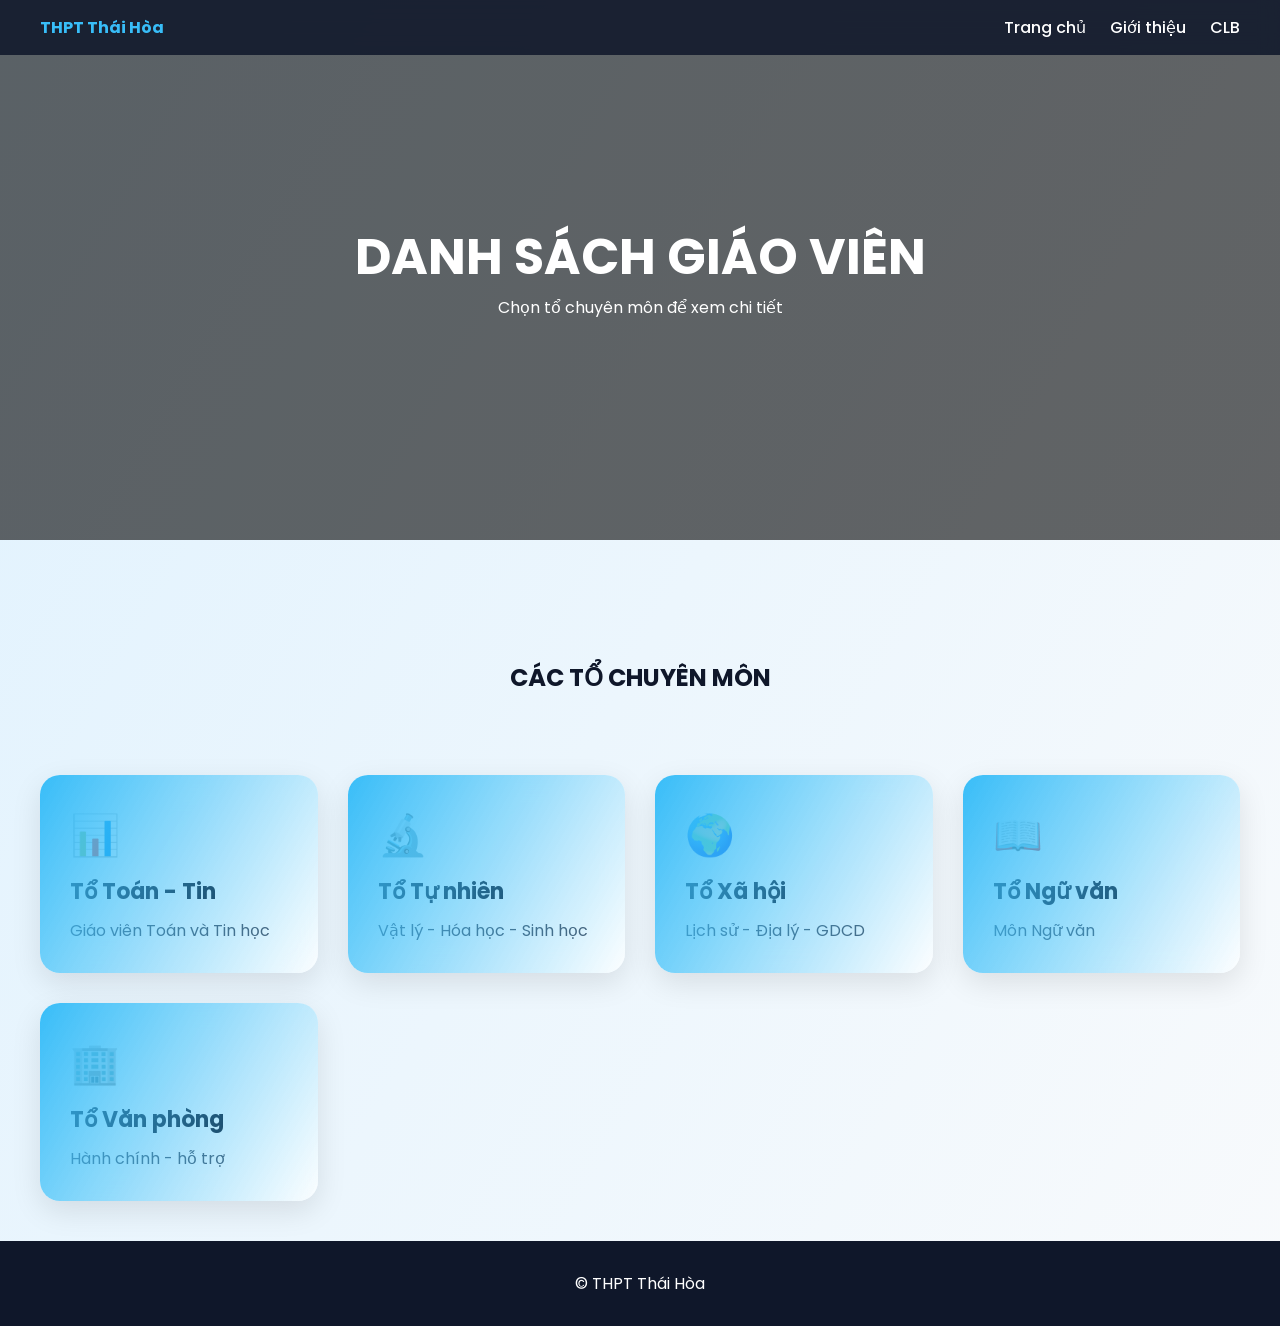
<file: giaovien.html>
<!DOCTYPE html>
<html lang="vi">
<head>
<meta charset="UTF-8">
<meta name="viewport" content="width=device-width, initial-scale=1.0">
<title>Giáo viên - THPT Thái Hòa</title>

<link href="https://fonts.googleapis.com/css2?family=Poppins:wght@300;500;700&display=swap" rel="stylesheet">

<style>
*{
margin:0;
padding:0;
box-sizing:border-box;
font-family:Poppins;
}

body{
background:linear-gradient(120deg,#e0f2fe,#f8fafc);
color:#0f172a;
}

/* NAV */
nav{
position:fixed;
top:0;
width:100%;
padding:15px 40px;
display:flex;
justify-content:space-between;
background:rgba(15,23,42,0.85);
backdrop-filter:blur(10px);
z-index:1000;
}

nav a{
color:white;
text-decoration:none;
margin-left:20px;
font-weight:500;
}

/* HERO */
.hero{
height:60vh;
display:flex;
justify-content:center;
align-items:center;
text-align:center;
color:white;
background:
linear-gradient(rgba(0,0,0,.6),rgba(0,0,0,.6)),
url('https://images.unsplash.com/photo-1588072432836-e10032774350');
background-size:cover;
}

.hero h1{
font-size:50px;
}

/* SECTION */
.section{
margin-top:80px;
padding:40px;
text-align:center;
}

/* GRID */
.grid{
display:grid;
grid-template-columns:repeat(auto-fit,minmax(250px,1fr));
gap:30px;
padding:40px;
}

/* CARD */
.card{
background:rgba(255,255,255,0.8);
backdrop-filter:blur(15px);
border-radius:20px;
padding:30px;
cursor:pointer;
transition:0.4s;
box-shadow:0 10px 30px rgba(0,0,0,0.1);
position:relative;
overflow:hidden;
}

/* gradient hover */
.card::before{
content:"";
position:absolute;
width:200%;
height:200%;
background:linear-gradient(120deg,transparent,#38bdf8,transparent);
top:-100%;
left:-100%;
transition:0.6s;
}

.card:hover::before{
top:100%;
left:100%;
}

.card:hover{
transform:translateY(-12px) scale(1.03);
box-shadow:0 20px 50px rgba(0,0,0,0.2);
}

/* TEXT */
.card h3{
font-size:22px;
margin-bottom:10px;
}

.card p{
color:#475569;
}

/* ICON */
.icon{
font-size:40px;
margin-bottom:10px;
}

/* FOOTER */
footer{
background:#0f172a;
color:white;
text-align:center;
padding:30px;
}

/* ANIMATION */
.fade{
opacity:0;
transform:translateY(30px);
animation:fadeIn 1s forwards;
}

@keyframes fadeIn{
to{
opacity:1;
transform:translateY(0);
}
}
</style>
</head>

<body>

<nav>
<div style="color:#38bdf8;font-weight:bold">THPT Thái Hòa</div>
<div>
<a href="index.html">Trang chủ</a>
<a href="gioithieu.html">Giới thiệu</a>
<a href="clb.html">CLB</a>
</div>
</nav>

<div class="hero">
<div>
<h1>DANH SÁCH GIÁO VIÊN</h1>
<p>Chọn tổ chuyên môn để xem chi tiết</p>
</div>
</div>

<div class="section fade">
<h2>CÁC TỔ CHUYÊN MÔN</h2>
</div>

<div class="grid">

<div class="card fade" onclick="location.href='to-toantin.html'">
<div class="icon">📊</div>
<h3>Tổ Toán - Tin</h3>
<p>Giáo viên Toán và Tin học</p>
</div>

<div class="card fade" onclick="location.href='to-tunhien.html'">
<div class="icon">🔬</div>
<h3>Tổ Tự nhiên</h3>
<p>Vật lý - Hóa học - Sinh học</p>
</div>

<div class="card fade" onclick="location.href='to-xahoi.html'">
<div class="icon">🌍</div>
<h3>Tổ Xã hội</h3>
<p>Lịch sử - Địa lý - GDCD</p>
</div>

<div class="card fade" onclick="location.href='to-nguvan.html'">
<div class="icon">📖</div>
<h3>Tổ Ngữ văn</h3>
<p>Môn Ngữ văn</p>
</div>

<div class="card fade" onclick="location.href='to-vanphong.html'">
<div class="icon">🏢</div>
<h3>Tổ Văn phòng</h3>
<p>Hành chính - hỗ trợ</p>
</div>

</div>

<footer>
<p>© THPT Thái Hòa</p>
</footer>

</body>
</html>
</file>
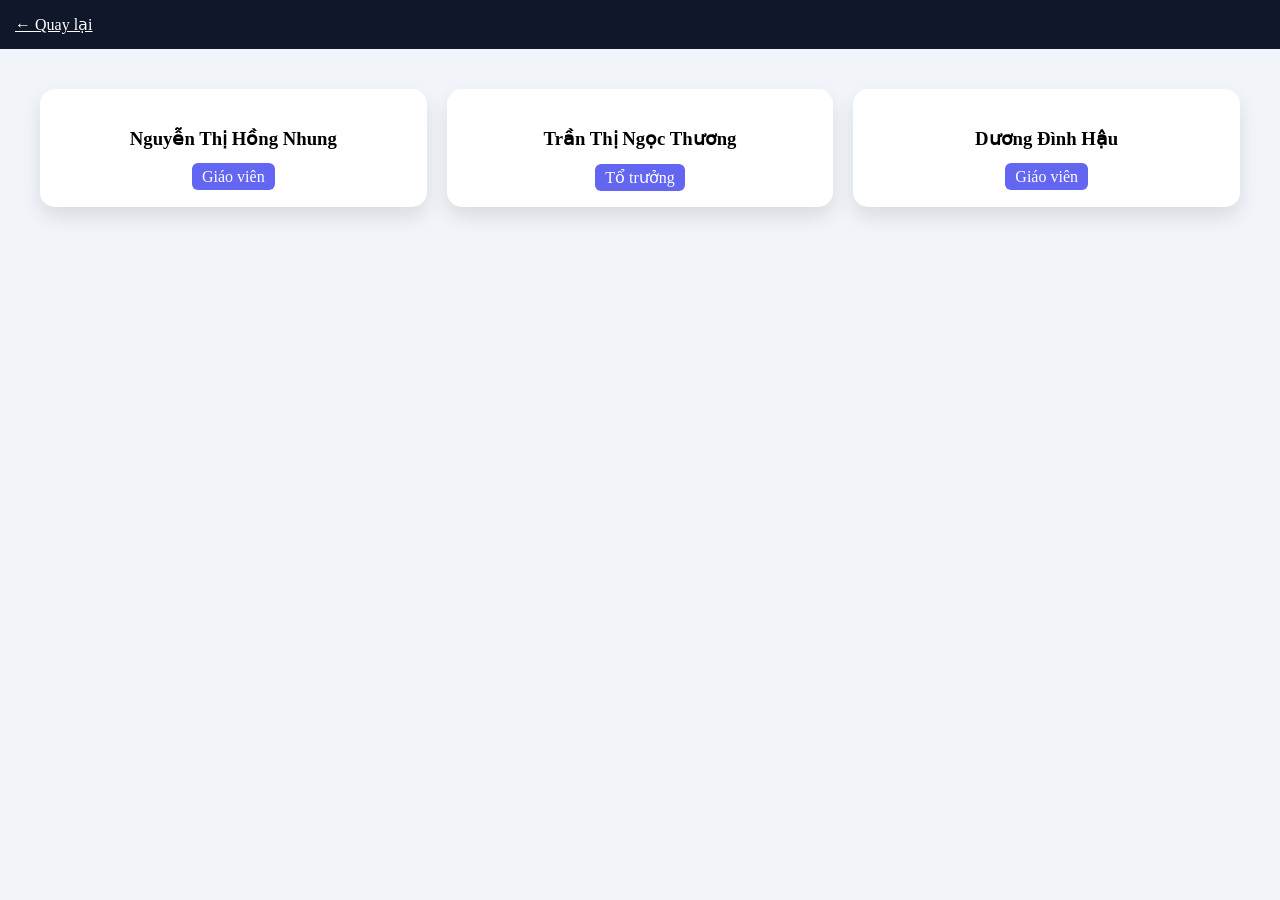
<file: to-nguvan.html>
<!DOCTYPE html>
<html lang="vi">
<head>
<meta charset="UTF-8">
<title>Tổ Ngữ văn</title>

<style>
body{font-family:Poppins;background:#f1f5f9;margin:0}

nav{background:#0f172a;padding:15px}
nav a{color:white}

.grid{
display:grid;
grid-template-columns:repeat(auto-fit,minmax(250px,1fr));
gap:20px;
padding:40px;
}

.card{
background:white;
padding:20px;
border-radius:15px;
text-align:center;
box-shadow:0 10px 20px rgba(0,0,0,.1);
transition:.3s;
}

.card:hover{transform:translateY(-8px)}

.badge{background:#6366f1;color:white;padding:5px 10px;border-radius:6px}
</style>
</head>

<body>

<nav><a href="giaovien.html">← Quay lại</a></nav>

<div class="grid">

<div class="card"><h3>Nguyễn Thị Hồng Nhung</h3><span class="badge">Giáo viên</span></div>
<div class="card"><h3>Trần Thị Ngọc Thương</h3><span class="badge">Tổ trưởng</span></div>
<div class="card"><h3>Dương Đình Hậu</h3><span class="badge">Giáo viên</span></div>

</div>

</body>
</html>
</file>
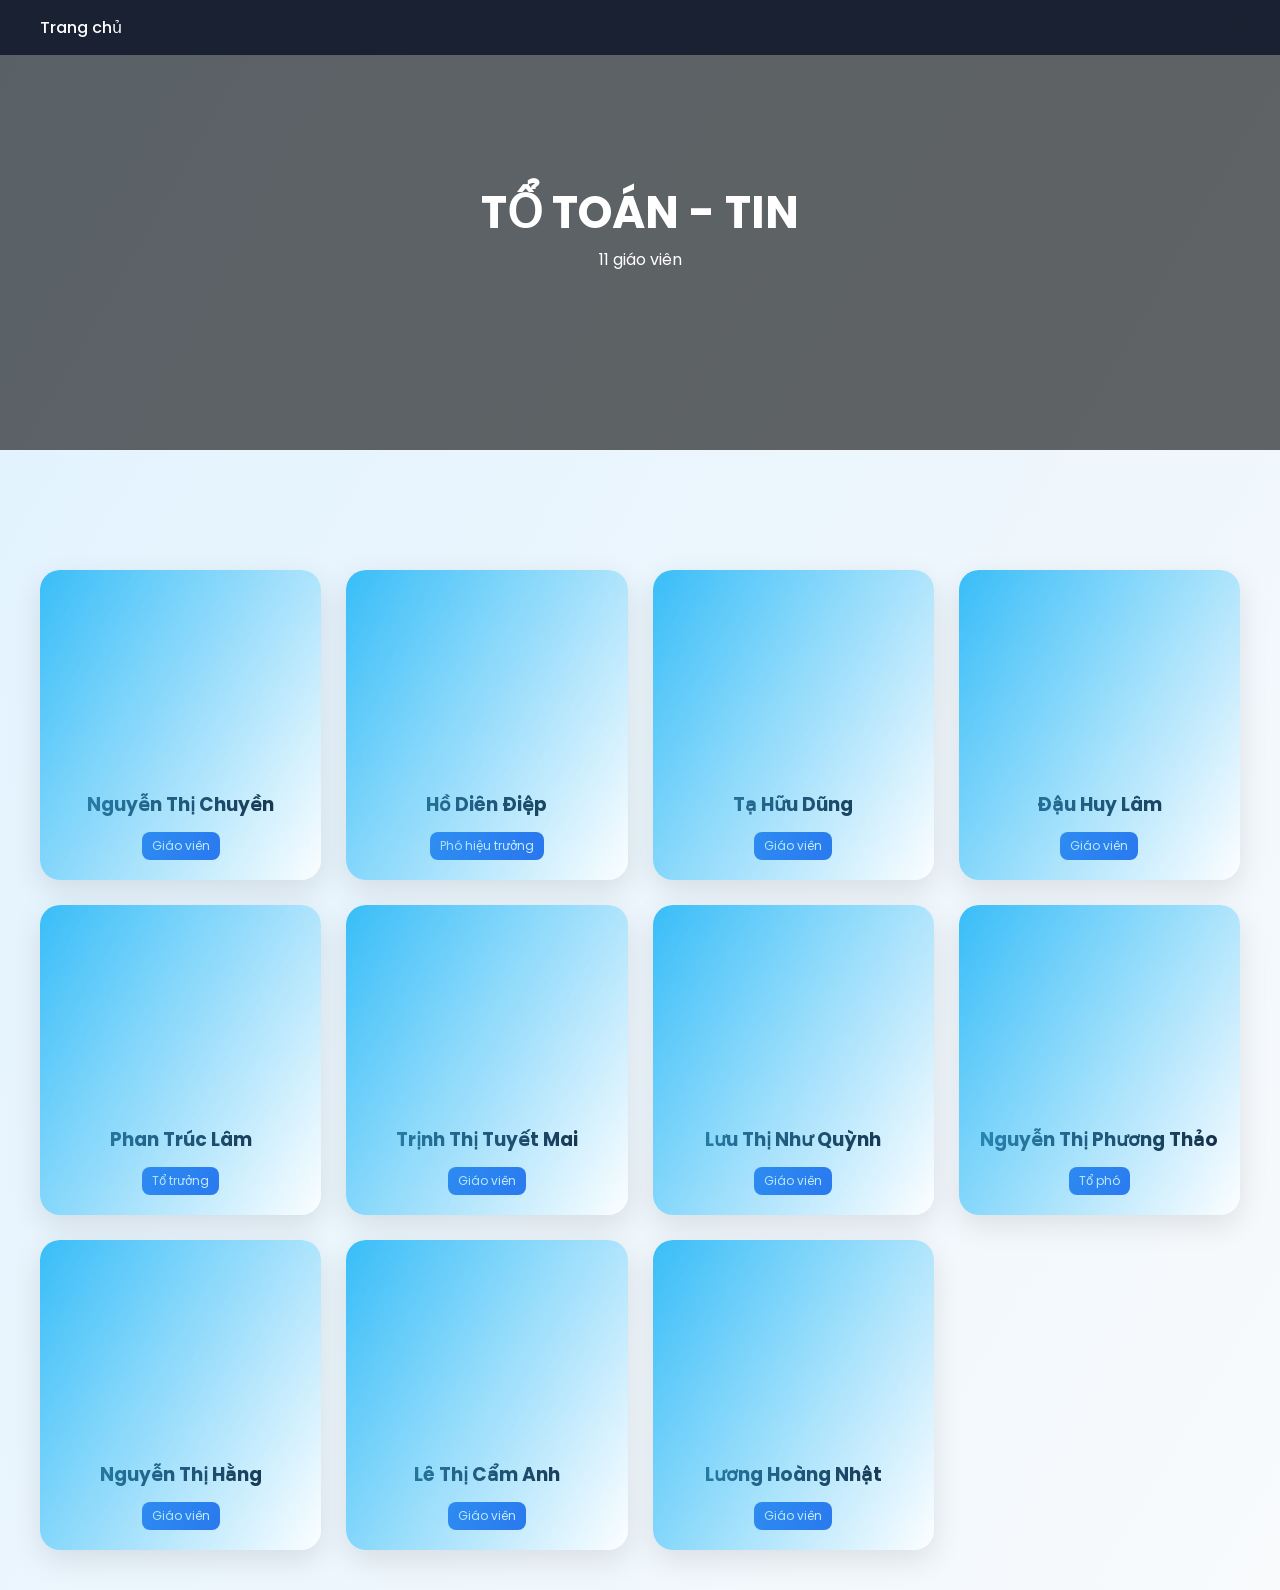
<file: to-toantin.html>
<!DOCTYPE html>
<html lang="vi">
<head>
<meta charset="UTF-8">
<meta name="viewport" content="width=device-width, initial-scale=1.0">
<title>Tổ Toán - Tin</title>

<link href="https://fonts.googleapis.com/css2?family=Poppins:wght@300;500;700&display=swap" rel="stylesheet">

<style>
*{
margin:0;
padding:0;
box-sizing:border-box;
font-family:Poppins;
}

body{
background:linear-gradient(120deg,#e0f2fe,#f8fafc);
color:#0f172a;
}

/* NAV */
nav{
position:fixed;
top:0;
width:100%;
padding:15px 40px;
display:flex;
justify-content:space-between;
background:rgba(15,23,42,0.85);
backdrop-filter:blur(10px);
z-index:1000;
}

nav a{
color:white;
text-decoration:none;
font-weight:500;
}

/* HERO */
.hero{
height:50vh;
display:flex;
align-items:center;
justify-content:center;
text-align:center;
color:white;
background:
linear-gradient(rgba(0,0,0,.6),rgba(0,0,0,.6)),
url('https://images.unsplash.com/photo-1584697964190-7387c8c5b1b4');
background-size:cover;
}

.hero h1{
font-size:45px;
}

/* CONTAINER */
.container{
margin-top:80px;
padding:40px;
}

/* GRID */
.teacher-grid{
display:grid;
grid-template-columns:repeat(auto-fit,minmax(250px,1fr));
gap:25px;
}

/* CARD */
.teacher-card{
background:rgba(255,255,255,0.8);
backdrop-filter:blur(15px);
border-radius:20px;
overflow:hidden;
transition:0.4s;
box-shadow:0 10px 30px rgba(0,0,0,0.1);
position:relative;
}

/* ánh sáng hover */
.teacher-card::before{
content:"";
position:absolute;
width:200%;
height:200%;
background:linear-gradient(120deg,transparent,#38bdf8,transparent);
top:-100%;
left:-100%;
transition:0.6s;
}

.teacher-card:hover::before{
top:100%;
left:100%;
}

.teacher-card:hover{
transform:translateY(-10px) scale(1.03);
box-shadow:0 20px 50px rgba(0,0,0,0.2);
}

/* IMAGE */
.teacher-img{
height:200px;
background:url('https://via.placeholder.com/300') center/cover;
}

/* INFO */
.teacher-info{
padding:20px;
text-align:center;
}

.teacher-info h3{
margin-bottom:5px;
}

.teacher-info p{
color:#475569;
}

/* BADGE */
.badge{
display:inline-block;
margin-top:8px;
padding:5px 10px;
background:#2563eb;
color:white;
border-radius:8px;
font-size:12px;
}

/* ANIMATION */
.fade{
opacity:0;
transform:translateY(30px);
animation:fadeIn 1s forwards;
}

@keyframes fadeIn{
to{
opacity:1;
transform:translateY(0);
}
}
</style>
</head>

<body>

<nav>
<a href="index.html">Trang chủ</a>
</nav>

<div class="hero">
<div>
<h1>TỔ TOÁN - TIN</h1>
<p>11 giáo viên</p>
</div>
</div>

<div class="container">

<div class="teacher-grid">

<div class="teacher-card fade"><div class="teacher-img"></div><div class="teacher-info"><h3>Nguyễn Thị Chuyền</h3><span class="badge">Giáo viên</span></div></div>

<div class="teacher-card fade"><div class="teacher-img"></div><div class="teacher-info"><h3>Hồ Diên Điệp</h3><span class="badge">Phó hiệu trưởng</span></div></div>

<div class="teacher-card fade"><div class="teacher-img"></div><div class="teacher-info"><h3>Tạ Hữu Dũng</h3><span class="badge">Giáo viên</span></div></div>

<div class="teacher-card fade"><div class="teacher-img"></div><div class="teacher-info"><h3>Đậu Huy Lâm</h3><span class="badge">Giáo viên</span></div></div>

<div class="teacher-card fade"><div class="teacher-img"></div><div class="teacher-info"><h3>Phan Trúc Lâm</h3><span class="badge">Tổ trưởng</span></div></div>

<div class="teacher-card fade"><div class="teacher-img"></div><div class="teacher-info"><h3>Trịnh Thị Tuyết Mai</h3><span class="badge">Giáo viên</span></div></div>

<div class="teacher-card fade"><div class="teacher-img"></div><div class="teacher-info"><h3>Lưu Thị Như Quỳnh</h3><span class="badge">Giáo viên</span></div></div>

<div class="teacher-card fade"><div class="teacher-img"></div><div class="teacher-info"><h3>Nguyễn Thị Phương Thảo</h3><span class="badge">Tổ phó</span></div></div>

<div class="teacher-card fade"><div class="teacher-img"></div><div class="teacher-info"><h3>Nguyễn Thị Hằng</h3><span class="badge">Giáo viên</span></div></div>

<div class="teacher-card fade"><div class="teacher-img"></div><div class="teacher-info"><h3>Lê Thị Cẩm Anh</h3><span class="badge">Giáo viên</span></div></div>

<div class="teacher-card fade"><div class="teacher-img"></div><div class="teacher-info"><h3>Lương Hoàng Nhật</h3><span class="badge">Giáo viên</span></div></div>

</div>

</div>

</body>
</html>
</file>
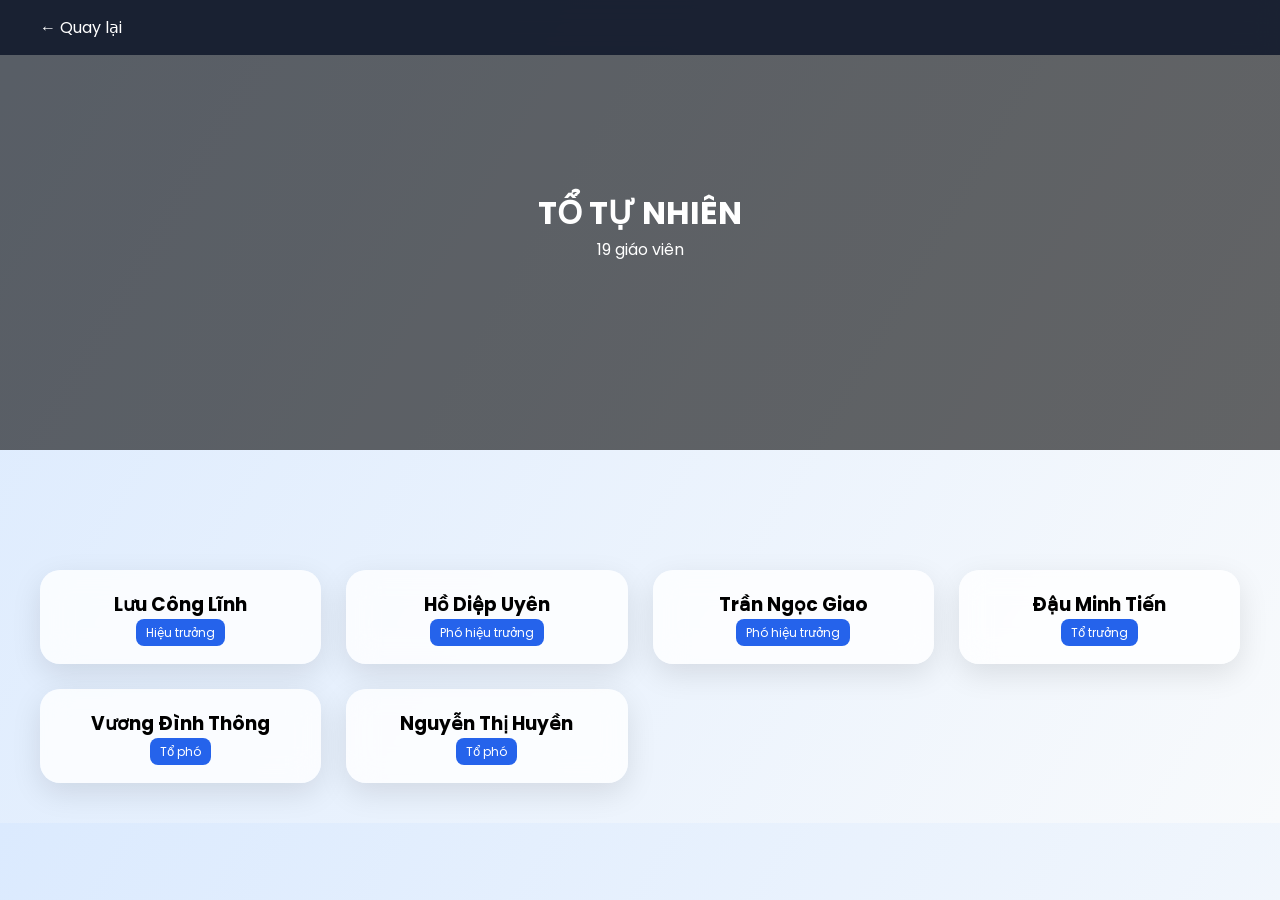
<file: to-tunhien.html>
<!DOCTYPE html>
<html lang="vi">
<head>
<meta charset="UTF-8">
<meta name="viewport" content="width=device-width, initial-scale=1.0">
<title>Tổ Tự nhiên</title>
<link href="https://fonts.googleapis.com/css2?family=Poppins:wght@300;500;700&display=swap" rel="stylesheet">

<style>
*{margin:0;padding:0;box-sizing:border-box;font-family:Poppins}
body{background:linear-gradient(120deg,#dbeafe,#f8fafc)}

nav{
position:fixed;top:0;width:100%;
padding:15px 40px;
background:rgba(15,23,42,0.85);
backdrop-filter:blur(10px);
}
nav a{color:white;text-decoration:none}

.hero{
height:50vh;display:flex;align-items:center;justify-content:center;
color:white;text-align:center;
background:linear-gradient(rgba(0,0,0,.6),rgba(0,0,0,.6)),
url('https://images.unsplash.com/photo-1532094349884-543bc11b234d');
background-size:cover;
}

.container{margin-top:80px;padding:40px}

.grid{
display:grid;
grid-template-columns:repeat(auto-fit,minmax(250px,1fr));
gap:25px;
}

.card{
background:rgba(255,255,255,0.8);
backdrop-filter:blur(15px);
border-radius:20px;
padding:20px;
text-align:center;
transition:.4s;
box-shadow:0 10px 30px rgba(0,0,0,.1);
}

.card:hover{
transform:translateY(-10px) scale(1.03);
box-shadow:0 20px 50px rgba(0,0,0,.2);
}

.badge{
background:#2563eb;color:white;
padding:5px 10px;border-radius:8px;font-size:12px;
}
</style>
</head>

<body>

<nav><a href="giaovien.html">← Quay lại</a></nav>

<div class="hero">
<div>
<h1>TỔ TỰ NHIÊN</h1>
<p>19 giáo viên</p>
</div>
</div>

<div class="container">
<div class="grid">

<div class="card"><h3>Lưu Công Lĩnh</h3><span class="badge">Hiệu trưởng</span></div>
<div class="card"><h3>Hồ Diệp Uyên</h3><span class="badge">Phó hiệu trưởng</span></div>
<div class="card"><h3>Trần Ngọc Giao</h3><span class="badge">Phó hiệu trưởng</span></div>
<div class="card"><h3>Đậu Minh Tiến</h3><span class="badge">Tổ trưởng</span></div>
<div class="card"><h3>Vương Đình Thông</h3><span class="badge">Tổ phó</span></div>
<div class="card"><h3>Nguyễn Thị Huyền</h3><span class="badge">Tổ phó</span></div>

</div>
</div>

</body>
</html>
</file>
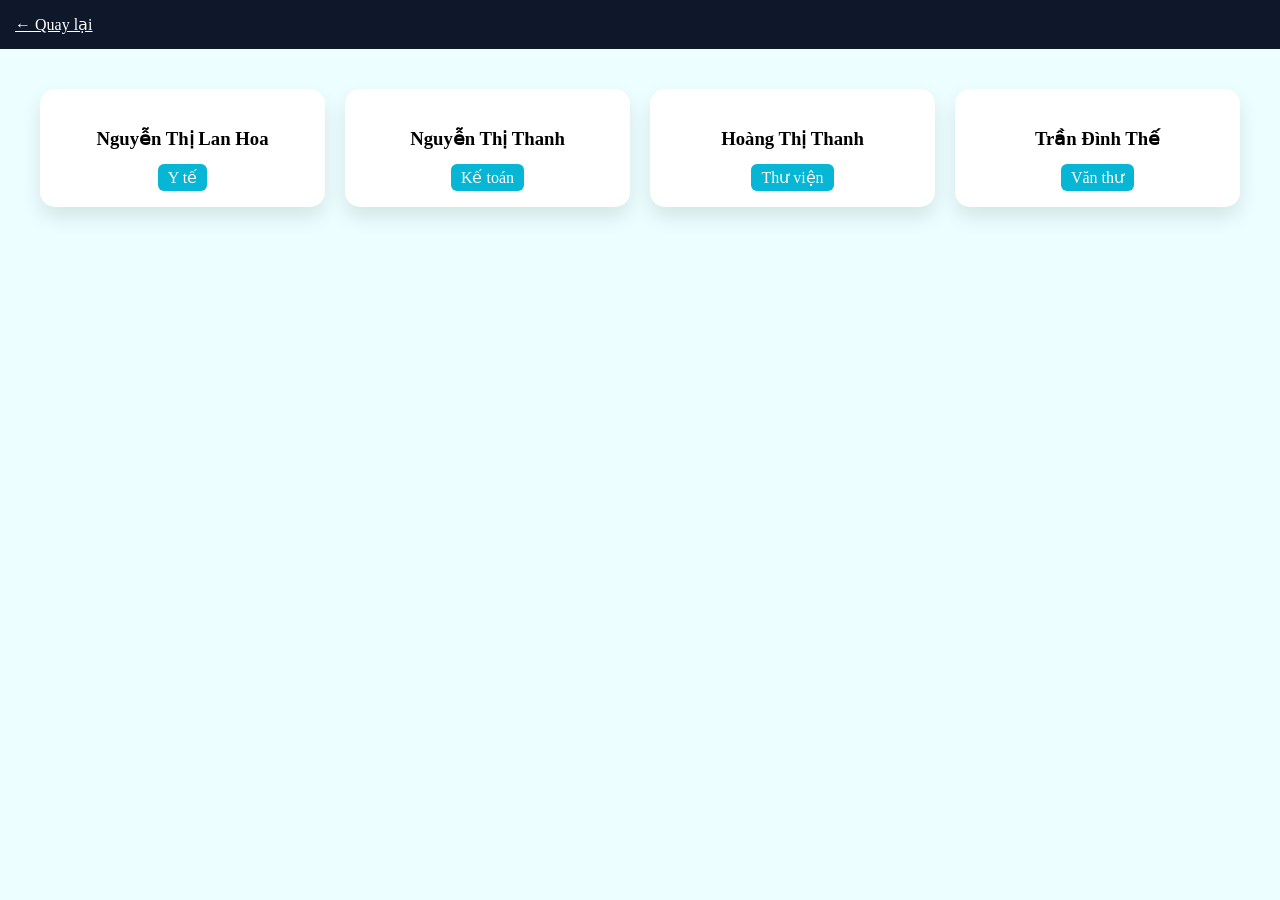
<file: to-vanphong.html>
<!DOCTYPE html>
<html lang="vi">
<head>
<meta charset="UTF-8">
<title>Tổ Văn phòng</title>

<style>
body{font-family:Poppins;background:#ecfeff;margin:0}

nav{background:#0f172a;padding:15px}
nav a{color:white}

.grid{
display:grid;
grid-template-columns:repeat(auto-fit,minmax(250px,1fr));
gap:20px;
padding:40px;
}

.card{
background:white;
padding:20px;
border-radius:15px;
text-align:center;
box-shadow:0 10px 20px rgba(0,0,0,.1);
transition:.3s;
}

.card:hover{transform:scale(1.05)}

.badge{background:#06b6d4;color:white;padding:5px 10px;border-radius:6px}
</style>
</head>

<body>

<nav><a href="giaovien.html">← Quay lại</a></nav>

<div class="grid">

<div class="card"><h3>Nguyễn Thị Lan Hoa</h3><span class="badge">Y tế</span></div>
<div class="card"><h3>Nguyễn Thị Thanh</h3><span class="badge">Kế toán</span></div>
<div class="card"><h3>Hoàng Thị Thanh</h3><span class="badge">Thư viện</span></div>
<div class="card"><h3>Trần Đình Thế</h3><span class="badge">Văn thư</span></div>

</div>

</body>
</html>
</file>
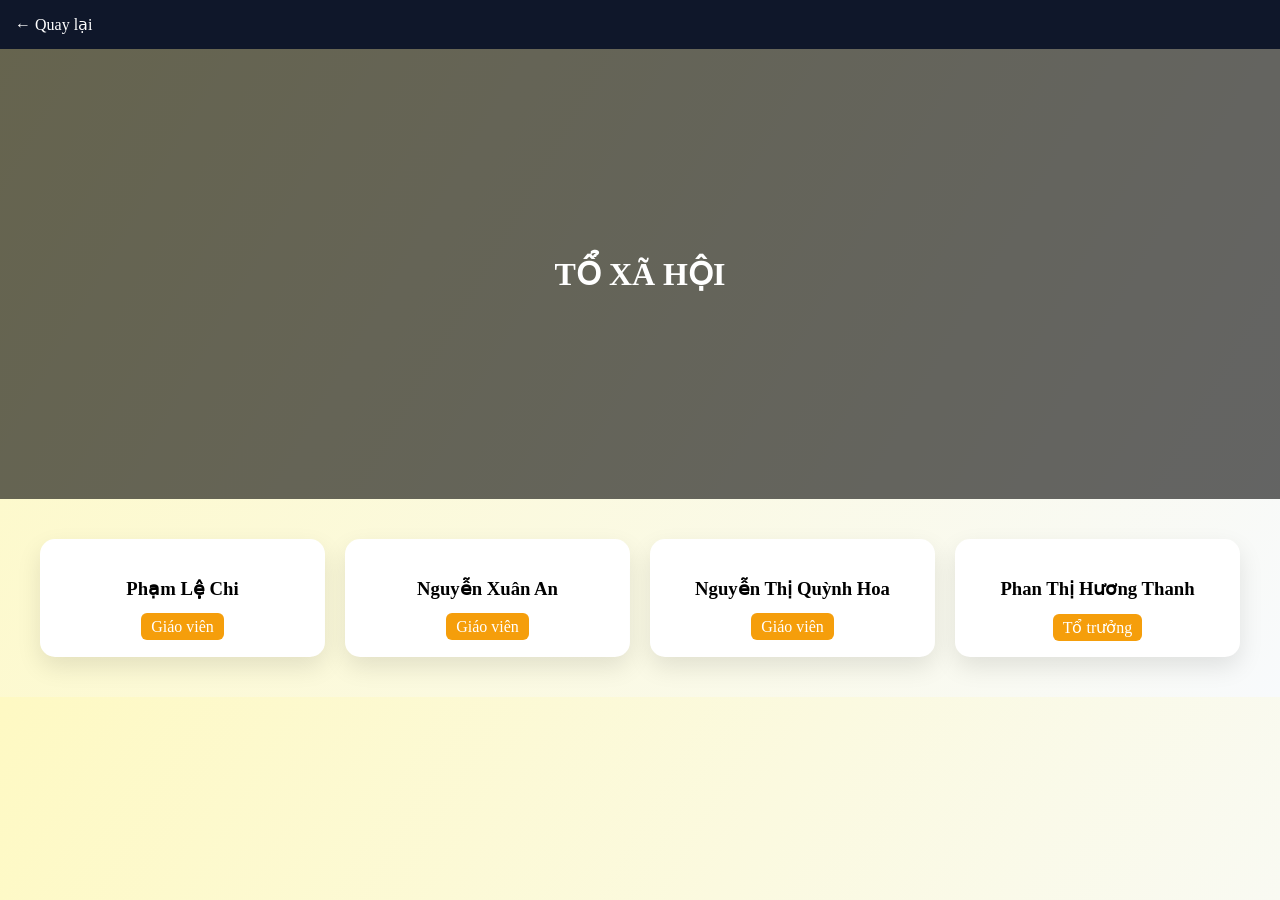
<file: to-xahoi.html>
<!DOCTYPE html>
<html lang="vi">
<head>
<meta charset="UTF-8">
<meta name="viewport" content="width=device-width, initial-scale=1.0">
<title>Tổ Xã hội</title>

<style>
body{font-family:Poppins;background:linear-gradient(120deg,#fef9c3,#f8fafc);margin:0}

nav{padding:15px;background:#0f172a}
nav a{color:white;text-decoration:none}

.hero{
height:50vh;
display:flex;
align-items:center;
justify-content:center;
color:white;
background:linear-gradient(rgba(0,0,0,.6),rgba(0,0,0,.6)),
url('https://images.unsplash.com/photo-1522202176988-66273c2fd55f');
background-size:cover;
}

.grid{
display:grid;
grid-template-columns:repeat(auto-fit,minmax(250px,1fr));
gap:20px;
padding:40px;
}

.card{
background:white;
padding:20px;
border-radius:15px;
box-shadow:0 10px 25px rgba(0,0,0,.1);
transition:.3s;
text-align:center;
}

.card:hover{transform:scale(1.05)}

.badge{background:#f59e0b;color:white;padding:5px 10px;border-radius:6px}
</style>
</head>

<body>

<nav><a href="giaovien.html">← Quay lại</a></nav>

<div class="hero"><h1>TỔ XÃ HỘI</h1></div>

<div class="grid">

<div class="card"><h3>Phạm Lệ Chi</h3><span class="badge">Giáo viên</span></div>
<div class="card"><h3>Nguyễn Xuân An</h3><span class="badge">Giáo viên</span></div>
<div class="card"><h3>Nguyễn Thị Quỳnh Hoa</h3><span class="badge">Giáo viên</span></div>
<div class="card"><h3>Phan Thị Hương Thanh</h3><span class="badge">Tổ trưởng</span></div>

</div>

</body>
</html>
</file>
